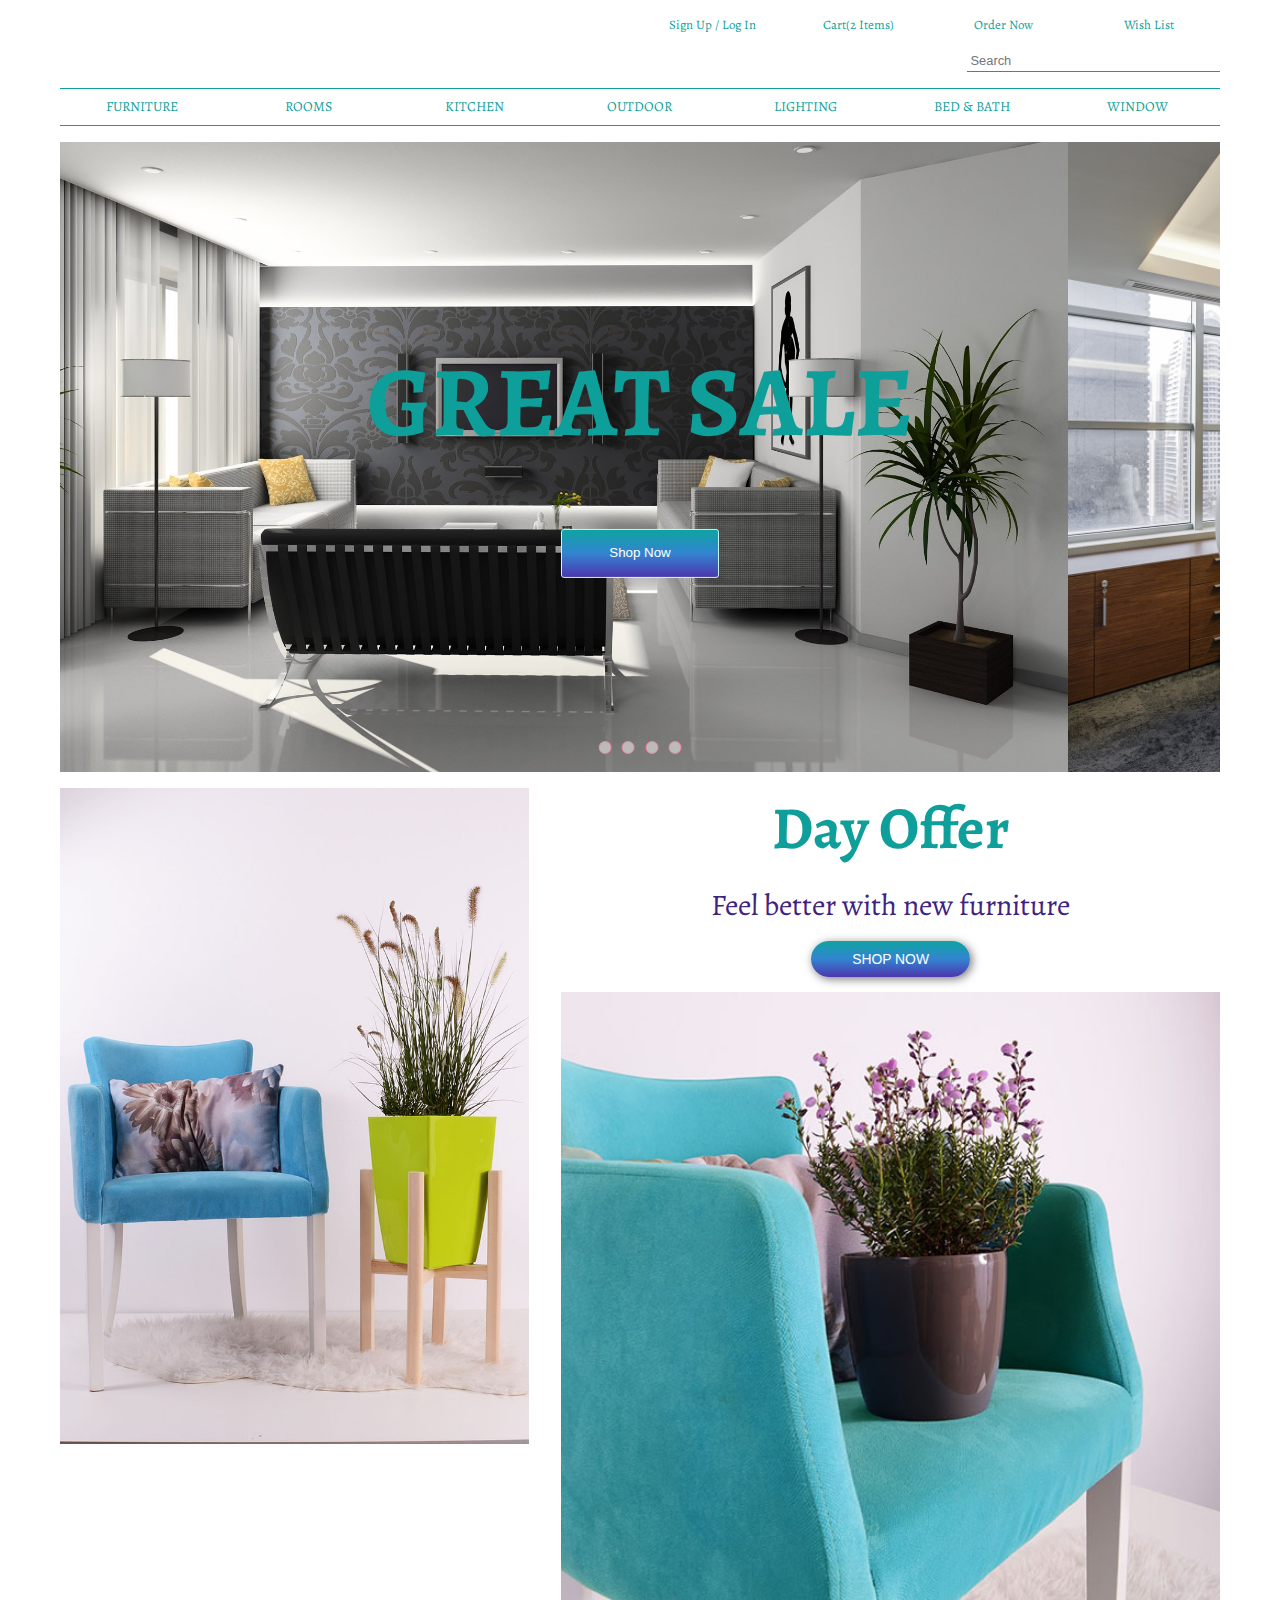
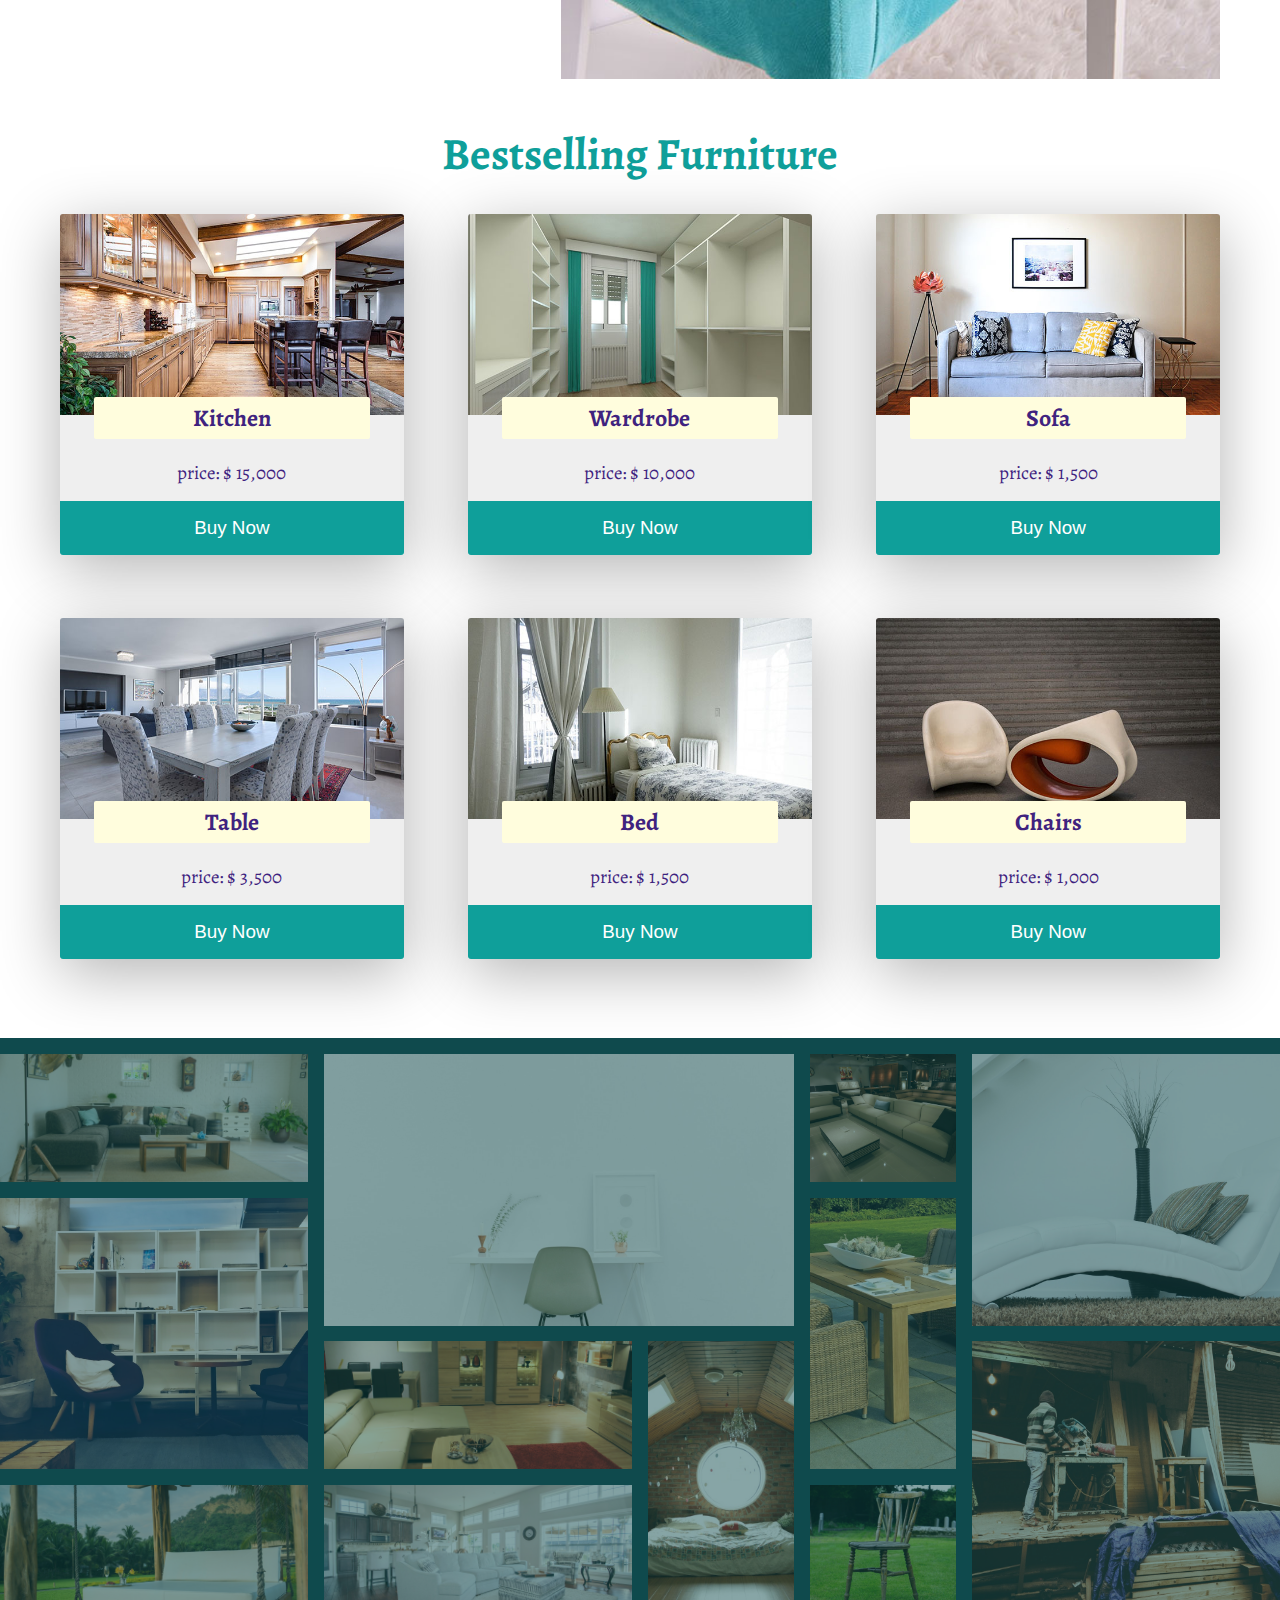
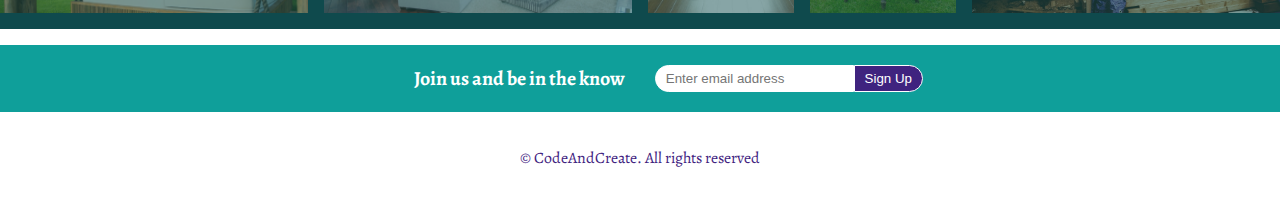
<file: Furnitore Store/index.html>
<!DOCTYPE html>
<html lang="en">
<head>
    <meta charset="UTF-8">
    <meta name="viewport" content="width=device-width, initial-scale=1.0">
    <meta http-equiv="X-UA-Compatible" content="ie=edge">
	<link rel="shortcut icon" type="image/png" href="images/logo.png">
    <link rel="stylesheet" href="https://use.fontawesome.com/releases/v5.2.0/css/all.css" integrity="sha384-hWVjflwFxL6sNzntih27bfxkr27PmbbK/iSvJ+a4+0owXq79v+lsFkW54bOGbiDQ" crossorigin="anonymous">
    <link rel="stylesheet" href="style.css">
    <title>Furniture Store</title>
</head>
<body>

    <!--modal box-->
    <input type="checkbox" id="show-hide-forms" hidden>
    <div class="forms-wrapper">
        <label for="show-hide-forms" class="x-btn">&#10005;</label>
        <input type="checkbox" id="show-form" hidden>
        <div class="show-btns-wrapper">
            <label for="show-form" class="show-form-btn show-signup-form">Sign Up</label>
            <label for="show-form" class="show-form-btn show-login-form">Log In</label>
        </div>

        <form class="signup-form">
            <h3 class="form-heading">Sign Up</h3>
            <div class="fullname-inputs-wrapper">
                <input type="text" placeholder="First Name">
                <input type="text" placeholder="Second Name">
            </div>
            <input type="text" class="form-input" placeholder="Username">
            <input type="email" class="form-input" placeholder="Email Address">
            <input type="password" class="form-input" placeholder="Password">
            <input type="submit" value="SIGN UP" class="form-btn">
        </form>

        <form class="login-form">
            <h3 class="form-heading">Log In</h3>
            <input type="email" class="form-input" placeholder="Email Address">
            <input type="password" class="form-input" placeholder="Password">
            <input type="submit" value="LOG IN" class="form-btn">
        </form>
    </div>
    <!--modal box end-->

    <div class="container">
        <!--navbar-->
        <ul class="social-icons">
            <li class="social-icon-item">
                <a href="#" class="social-icon-link"><i class="fab fa-facebook-square social-icon"></i></a>
            </li>
            <li class="social-icon-item">
                <a href="#" class="social-icon-link"><i class="fab fa-reddit social-icon"></i></a>
            </li>
            <li class="social-icon-item">
                <a href="#" class="social-icon-link"><i class="fab fa-twitter-square social-icon"></i></a>
            </li>
            <li class="social-icon-item">
                <a href="#" class="social-icon-link"><i class="fab fa-instagram social-icon"></i></a>
            </li>
        </ul>

        <nav class="first-nav">
            <ul class="first-nav-list">
                <li class="first-nav-item">
                    <a href="#" class="first-nav-link"><label for="show-hide-forms"><i class="fas fa-sign-in-alt"></i>Sign Up / Log In</label></a>
                </li>
                <li class="first-nav-item">
                    <a href="#" class="first-nav-link"><i class="fas fa-shopping-cart"></i>Cart(<span>2 Items</span>)</a>
                </li>
                <li class="first-nav-item">
                    <a href="#" class="first-nav-link"><i class="fas fa-truck"></i>Order Now</a>
                </li>
                <li class="first-nav-item">
                    <a href="#" class="first-nav-link"><i class="fas fa-heart"></i>Wish List</a>
                </li>
            </ul>
        </nav>

        <div class="search">
            <form class="search-form">
                <input type="text" class="search-input" placeholder="Search">
                <button class="search-btn"><i class="fas fa-search"></i></button>
            </form>

        </div>

        <nav class="second-nav">
            <ul class="second-nav-list">
                <li class="second-nav-item">
                    <a href="#" class="second-nav-link">Furniture</a>
                    <div class="dropdown">
                        <ul class="dropdown-first-list">
                            <li class="dropdown-list-item">
                                <a href="#" class="dropdown-list-link">Sofas</a>
                            </li>
                            <li class="dropdown-list-item">
                                <a href="#" class="dropdown-list-link">Sectionals</a>
                            </li>
                            <li class="dropdown-list-item">
                                <a href="#" class="dropdown-list-link">Daybeds & Chaises</a>
                            </li>
                            <li class="dropdown-list-item">
                                <a href="#" class="dropdown-list-link">Consoles & Credenzas</a>
                            </li>
                            <li class="dropdown-list-item">
                                <a href="#" class="dropdown-list-link">Chairs</a>
                            </li>
                            <li class="dropdown-list-item">
                                <a href="#" class="dropdown-list-link">Benches & Ottomans</a>
                            </li>
                            <li class="dropdown-list-item">
                                <a href="#" class="dropdown-list-link">Dressers & Chests</a>
                            </li>
                            <li class="dropdown-list-item">
                                <a href="#" class="dropdown-list-link">Dining Tables</a>
                            </li>
                        </ul>
                        <ul class="dropdown-second-list">
                            <li class="dropdown-list-item">
                                <a href="#" class="dropdown-list-link">Lampert</a>
                            </li>
                            <li class="dropdown-list-item">
                                <a href="#" class="dropdown-list-link">Baxter</a>
                            </li>
                            <li class="dropdown-list-item">
                                <a href="#" class="dropdown-list-link">Channing</a>
                            </li>
                            <li class="dropdown-list-item">
                                <a href="#" class="dropdown-list-link">Maxime</a>
                            </li>
                            <li class="dropdown-list-item">
                                <a href="#" class="dropdown-list-link">Talitha</a>
                            </li>
                            <li class="dropdown-list-item">
                                <a href="#" class="dropdown-list-link">Rider</a>
                            </li>
                            <li class="dropdown-list-item">
                                <a href="#" class="dropdown-list-link">Goldfinger</a>
                            </li>
                        </ul>
                        <img src="images/dropdown-image.jpg" class="dropdown-image">
                    </div>
                </li>
                <li class="second-nav-item">
                    <a href="#" class="second-nav-link">Rooms</a>
                </li>
                <li class="second-nav-item">
                    <a href="#" class="second-nav-link">Kitchen</a>
                </li>
                <li class="second-nav-item">
                    <a href="#" class="second-nav-link">Outdoor</a>
                </li>
                <li class="second-nav-item">
                    <a href="#" class="second-nav-link">Lighting</a>
                </li>
                <li class="second-nav-item">
                    <a href="#" class="second-nav-link">Bed & Bath</a>
                </li>
                <li class="second-nav-item">
                    <a href="#" class="second-nav-link">Window</a>
                </li>
            </ul>
        </nav>
        <!--end navbar-->

        <!--banner-->
        <section class="banner">
            <div class="banner-content">
                <h1 class="banner-heading">Great Sale</h1>
                <button class="banner-btn">
                    <span class="banner-btn-text-one">Shop Now</span>
                    <span class="banner-btn-text-two">It's Interesting</span>
                </button>
            </div>

            <div class="slideshow">
                <button class="slide-btn slide-btn-1"></button>
                <button class="slide-btn slide-btn-2"></button>
                <button class="slide-btn slide-btn-3"></button>
                <button class="slide-btn slide-btn-4"></button>
                <div class="slideshow-wrapper">
                    <div class="slide">
                        <img src="images/slide-img-1.jpg">
                    </div>
                    <div class="slide">
                        <img src="images/slide-img-2.jpg">
                    </div>
                    <div class="slide">
                        <img src="images/slide-img-3.jpg">
                    </div>
                    <div class="slide">
                        <img src="images/slide-img-4.jpg">
                    </div>
                </div>
            </div>
        </section>

        <!--end banner-->

        <!--day offer-->
        <section class="day-offer">
            <img src="images/day-offer-img-one.jpg" class="day-offer-img-one">
            <h1 class="day-offer-heading">Day Offer</h1>
            <p class="day-offer-paragraph">Feel better with new furniture</p>
            <button class="day-offer-btn">Shop Now</button>
            <img src="images/day-offer-img-two.jpg" class="day-offer-img-two">
        </section>
        <!--end day offer-->

        <!--bestselling furniture-->
        <section class="bestselling-furniture">
            <h1 class="bestselling-furniture-header">
                Bestselling Furniture
            </h1>

            <div class="bestselling-furniture-cards">
                <div class="bestselling-furniture-card">
                    <img src="images/bestsellig-furniture-kitchen.jpg" class="bestselling-furniture-img">
                    <h2 class="bestselling-furniture-heading">Kitchen</h2>
                    <p class="bestselling-furniture-paragraph">price: $ 15,000</p>
                    <button class="bestselling-furniture-btn">Buy Now</button>
                </div>
                <div class="bestselling-furniture-card">
                    <img src="images/bestsellig-furniture-wardrobe.jpg" class="bestselling-furniture-img">
                    <h2 class="bestselling-furniture-heading">Wardrobe</h2>
                    <p class="bestselling-furniture-paragraph">price: $ 10,000</p>
                    <button class="bestselling-furniture-btn">Buy Now</button>
                </div>
                <div class="bestselling-furniture-card">
                    <img src="images/bestsellig-furniture-sofa.jpg" class="bestselling-furniture-img">
                    <h2 class="bestselling-furniture-heading">Sofa</h2>
                    <p class="bestselling-furniture-paragraph">price: $ 1,500</p>
                    <button class="bestselling-furniture-btn">Buy Now</button>
                </div>
                <div class="bestselling-furniture-card">
                    <img src="images/bestsellig-furniture-table.jpg" class="bestselling-furniture-img">
                    <h2 class="bestselling-furniture-heading">Table</h2>
                    <p class="bestselling-furniture-paragraph">price: $ 3,500</p>
                    <button class="bestselling-furniture-btn">Buy Now</button>
                </div>
                <div class="bestselling-furniture-card">
                    <img src="images/bestsellig-furniture-bed.jpg" class="bestselling-furniture-img">
                    <h2 class="bestselling-furniture-heading">Bed</h2>
                    <p class="bestselling-furniture-paragraph">price: $ 1,500</p>
                    <button class="bestselling-furniture-btn">Buy Now</button>
                </div>
                <div class="bestselling-furniture-card">
                    <img src="images/bestsellig-furniture-chairs.jpg" class="bestselling-furniture-img">
                    <h2 class="bestselling-furniture-heading">Chairs</h2>
                    <p class="bestselling-furniture-paragraph">price: $ 1,000</p>
                    <button class="bestselling-furniture-btn">Buy Now</button>
                </div>
            </div>
        </section>

        <!--bestselling furniture end-->

        <!--gallery-->
        <section class="gallery">
            <img src="images/gallery-img-1.jpeg" class="gallery-img gallery-img-1">
            <img src="images/gallery-img-2.jpeg" class="gallery-img gallery-img-2">
            <img src="images/gallery-img-3.jpeg" class="gallery-img gallery-img-3">
            <img src="images/gallery-img-4.jpeg" class="gallery-img gallery-img-4">
            <img src="images/gallery-img-5.jpeg" class="gallery-img gallery-img-5">
            <img src="images/gallery-img-6.jpeg" class="gallery-img gallery-img-6">
            <img src="images/gallery-img-7.jpeg" class="gallery-img gallery-img-7">
            <img src="images/gallery-img-8.jpeg" class="gallery-img gallery-img-8">
            <img src="images/gallery-img-9.jpeg" class="gallery-img gallery-img-9">
            <img src="images/gallery-img-10.jpeg" class="gallery-img gallery-img-10">
            <img src="images/gallery-img-11.jpeg" class="gallery-img gallery-img-11">
            <img src="images/gallery-img-12.jpeg" class="gallery-img gallery-img-12">
        </section>

        <!--end gallery-->

        <!--contact-->
        <section class="contact">
            <h1 class="contact-heading">Join us and be in the know</h1>
            <form class="contact-form">
                <input type="text" class="contact-input" placeholder="Enter email address">
                <input type="submit" class="contact-btn" value="Sign Up">
            </form>
        </section>
        <!--end contact-->

        <!--footer-->
        <footer class="footer">
            <p>&copy; CodeAndCreate. All rights reserved</p>
        </footer>
        <!--end  footer-->

    </div>


</body>
</html>
</file>
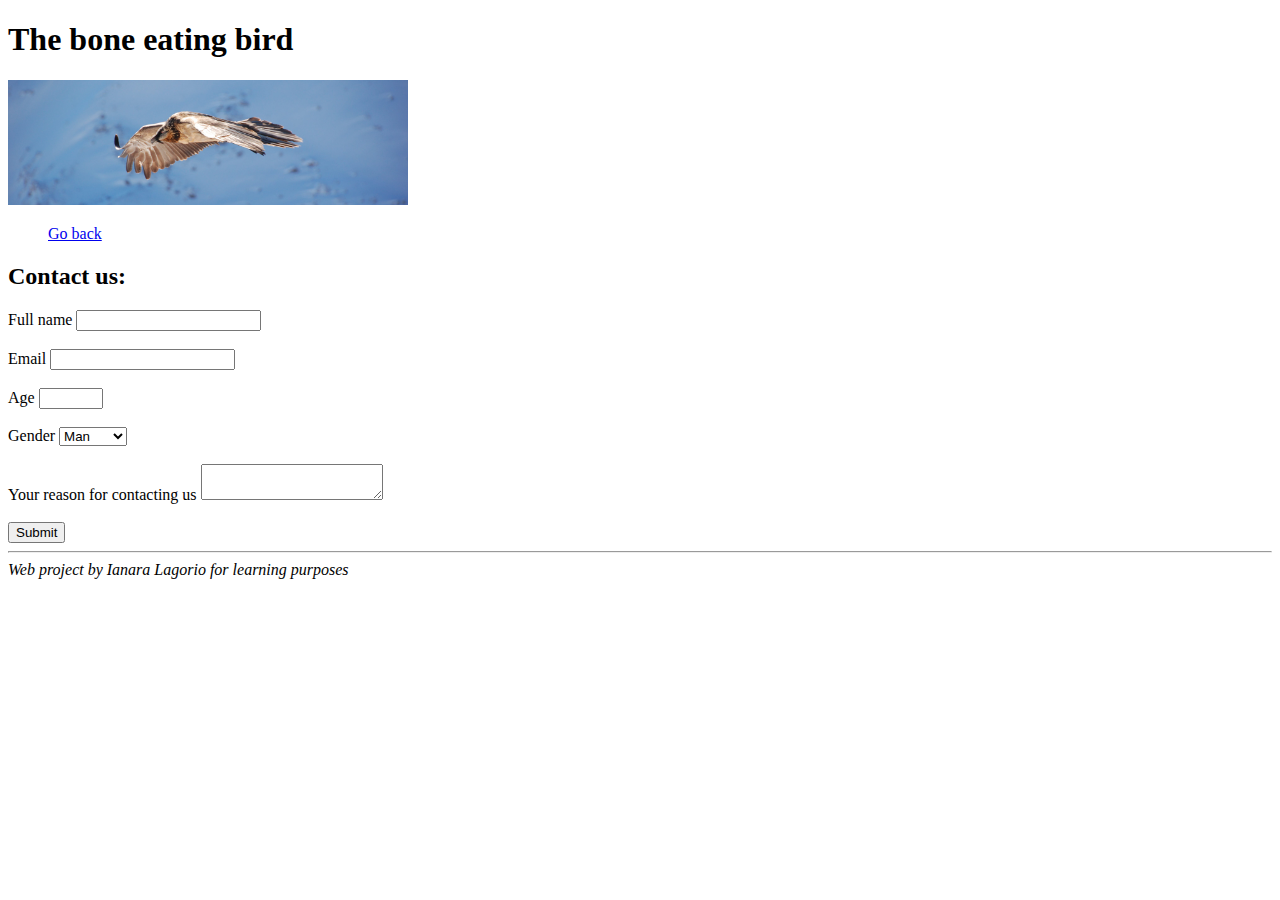
<file: CSS page/contact.html>
<!DOCTYPE html>
<html lang="en">
    <head>
        <meta charset="UTF-8">
        <link rel="icon" type="image/jpg" href="Images/Eye.jpg"/>
        <title>Bearded Vulture</title>
    </head>
    <body>
        <header>
            <h1>The bone eating bird</h1>
            <img src="Images/flight.jpg" width="400" alt="Vulture in flight"/>
            

            <p>
                
            </p>

        <nav>
            <ul>
                <a href="main.html">Go back</a>
                
            </ul>

        </nav>

        </header>

        <main>
            <h2>Contact us:</h2>
            <section id="contact">

                <form>
                    <div>
                        <label for="name">Full name</label>
                        <input type="text" id="name" required>
                    </div>
                    <br/>

                    <div>
                        <label for="mail">Email</label>
                        <input type="email" id="mail" required>
                    </div>
                    <br/>

                    <div>
                        <label for="age">Age</label>
                        <input type="number" id="age" min="0" max="120" required>
                    </div>
                    <br/>

                    <div>
                        <label for="gender">Gender</label>
                        <select id="gender">
                            <option value="man">Man</option>
                            <option value="woman">Woman</option>
                            <option value="other">Other</option>
                        </select>
                    </div>
                    <br/>

                    <div>
                        <label for="motive">Your reason for contacting us</label>
                        <textarea id="motive" required></textarea>
                    </div>
                    <br/>

                    <input type="submit" value="Submit">


                </form>

            </section>

        </main>
        <hr/>

        <footer>
            <i>Web project by Ianara Lagorio for learning purposes</i>        
        </footer>
        
        
    </body>

</html>
</file>
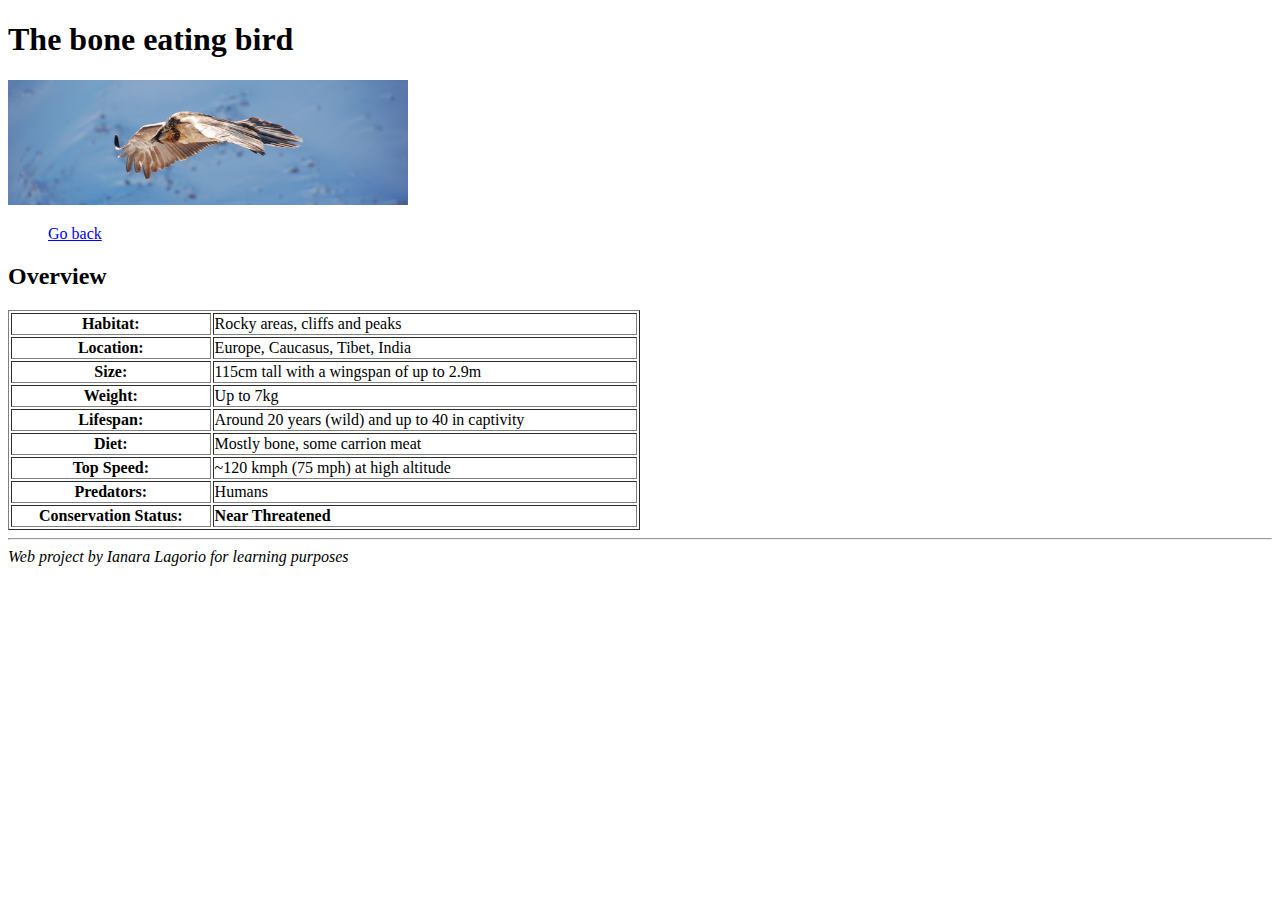
<file: CSS page/data.html>
<!DOCTYPE html>
<html lang="en">
    <head>
        <meta charset="UTF-8">
        <link rel="icon" type="image/jpg" href="Images/Eye.jpg"/>
        <title>Bearded Vulture</title>
    </head>
    <body>
        <header>
            <h1>The bone eating bird</h1>
            <img src="Images/flight.jpg" width="400" alt="Vulture in flight"/>
            

            <p>
                
            </p>

        <nav>
            <ul>
                <a href="main.html">Go back</a>
                
            </ul>

        </nav>

        </header>

        <main>
            <h2>Overview</h2>
            <section id="data">

                <table border="1" style="width:50%">
                    <tr>
                        <th>Habitat:</th>
                        <td>Rocky areas, cliffs and peaks</td>
                    </tr>
                    <tr>
                        <th>Location:</th>
                        <td>Europe, Caucasus, Tibet, India</td>
                    </tr>
                    <tr>
                        <th>Size:</th>
                        <td>115cm tall with a wingspan of up to 2.9m</td>
                    </tr>
                    <tr>
                        <th>Weight:</th>
                        <td>Up to 7kg</td>
                    </tr>
                    <tr>
                        <th>Lifespan:</th>
                        <td>Around 20 years (wild) and up to 40 in captivity</td>
                    </tr>
                    <tr>
                        <th>Diet:</th>
                        <td>Mostly bone, some carrion meat</td>
                    </tr>
                    <tr>
                        <th>Top Speed:</th>
                        <td>~120 kmph (75 mph) at high altitude</td>
                    </tr>
                    <tr>
                        <th>Predators:</th>
                        <td>Humans</td>
                    </tr>
                    <tr>
                        <th>Conservation Status:</th>
                        <td><b>Near Threatened</b></td>
                    </tr>
                   
                </table>

            </section>

        </main>
        <hr/>

        <footer>
            <i>Web project by Ianara Lagorio for learning purposes</i>        
        </footer>
        



        
    </body>

</html>
</file>
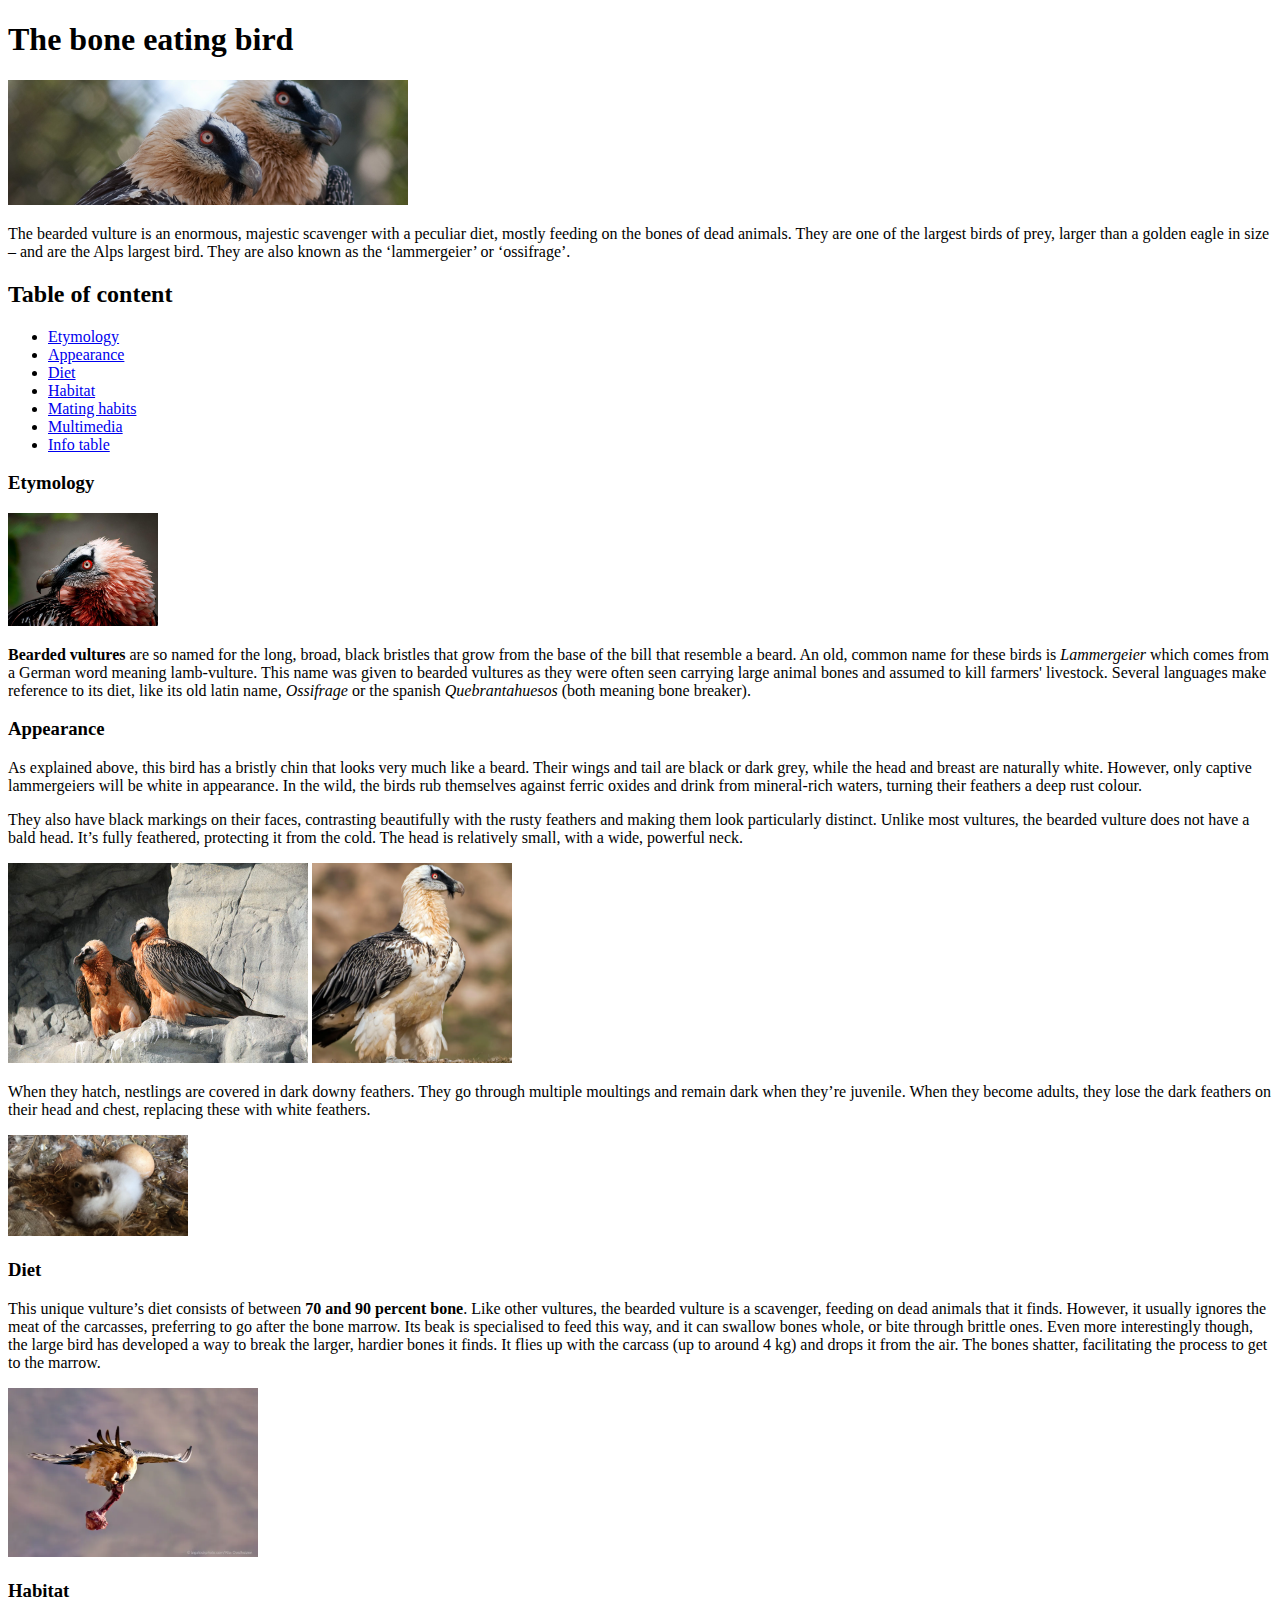
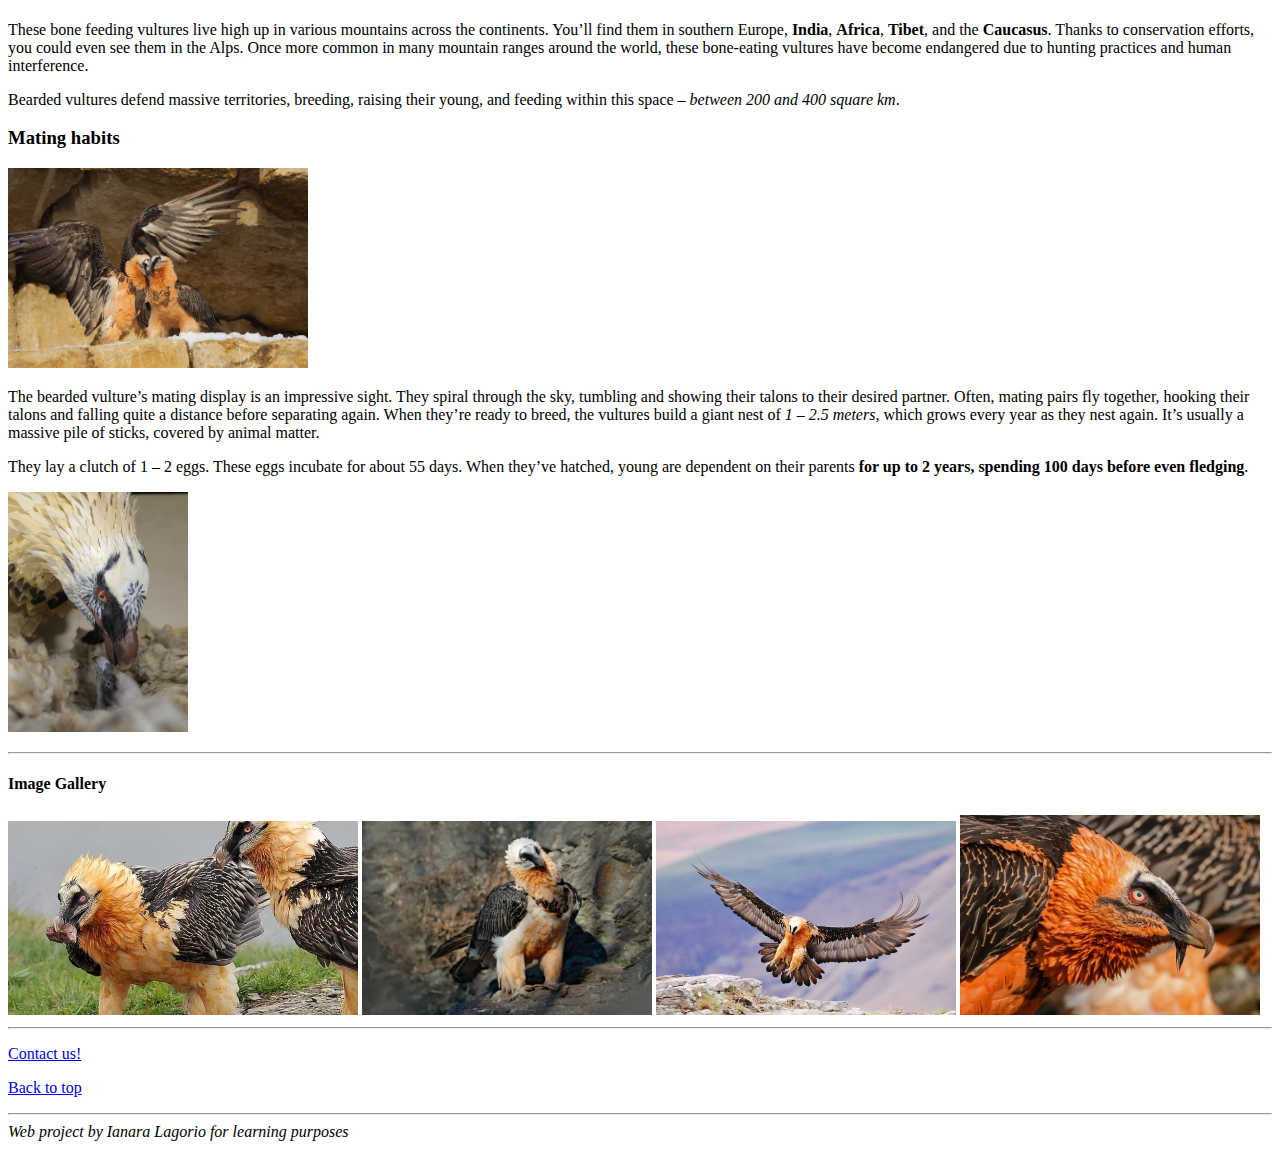
<file: CSS page/main.html>
<!DOCTYPE html>
<html lang="en">
    <head>
        <meta charset="UTF-8">
        <link rel="icon" type="image/jpg" href="Images/Eye.jpg"/>
        <title>Bearded Vulture</title>
    </head>
    <body>
        <header>
            <a id="top"></a>
            <h1>The bone eating bird</h1>
            <img src="Images/two-headshots.jpg" width="400" alt="Headshot of two vultures"/>

            <p>
                The bearded vulture is an enormous, majestic scavenger with a peculiar diet, mostly feeding on the bones of dead animals.

                They are one of the largest birds of prey, larger than a golden eagle in size – and are the Alps largest bird. They are also known as the ‘lammergeier’ or ‘ossifrage’.
            </p>

        <h2>Table of content </h2>
        <nav>
            <ul>
        
                <li><a href="#etymology">Etymology</a></li>
                <li><a href="#appearance">Appearance</a></li>
                <li><a href="#diet">Diet</a></li>
                <li><a href="#habitat">Habitat</a></li>
                <li><a href="#mating_habits">Mating habits</a></li>
                <li><a href="multimedia.html">Multimedia</a></li>
                <li><a href="data.html">Info table</a></li>
                
    
            </ul>

        </nav>

        </header>

        <main>

            <section>
                <article>
                    <a id="etymology"></a>
                    <h3>Etymology</h3>
                    <img src="Images/head.jpg" width="150" alt="Headshot of a vulture"/>
                    <p>
                        <b>Bearded vultures</b> are so named for the long, broad, black bristles that grow from the base of the bill that resemble a beard.
    
                        An old, common name for these birds is <i>Lammergeier</i> which comes from a German word meaning lamb-vulture. This name was given to bearded vultures as they were often seen carrying large animal bones and assumed to kill farmers' livestock. 
                        Several languages make reference to its diet, like its old latin name, <i>Ossifrage</i> or the spanish <i>Quebrantahuesos</i> (both meaning bone breaker).
                    </p>
                 </article>
                    <a id="appearance"></a>
                    <h3>Appearance</h3>
                    <p>
                    As explained above, this bird has a bristly chin that looks very much like a beard. Their wings and tail are black or dark grey, while the head and breast are naturally white.

                    However, only captive lammergeiers will be white in appearance. In the wild, the birds rub themselves against ferric oxides and drink from mineral-rich waters, turning their feathers a deep rust colour.
                    <p>
                        They also have black markings on their faces, contrasting beautifully with the rusty feathers and making them look particularly distinct.
                        Unlike most vultures, the bearded vulture does not have a bald head. It’s fully feathered, protecting it from the cold. The head is relatively small, with a wide, powerful neck.
                    </p>

                    <img src="Images/vultures-on-cliff.jpg" width="300" alt="A pair on a cliff"/>
                    <img src="Images/WhitePlumage.jpg" width="200" alt="A vulture with natural white plumage"/>

                    <p>
                        When they hatch, nestlings are covered in dark downy feathers. They go through multiple moultings and remain dark when they’re juvenile. When they become adults, they lose the dark feathers on their head and chest, replacing these with white feathers.
                    </p>

                    <img src="Images/chick-and-egg.jpg" width="180" alt="Vulture chick and an egg"/>
                   
                 </p>
              </article>

                <article>
                    <a id="diet"></a>
                    <h3>Diet</h3>
                    <p>
                        This unique vulture’s diet consists of between <b>70 and 90 percent bone</b>. Like other vultures, the bearded vulture is a scavenger, feeding on dead animals that it finds.

                        However, it usually ignores the meat of the carcasses, preferring to go after the bone marrow. Its beak is specialised to feed this way, and it can swallow bones whole, or bite through brittle ones.
                        Even more interestingly though, the large bird has developed a way to break the larger, hardier bones it finds. It flies up with the carcass (up to around 4 kg) and drops it from the air. The bones shatter, facilitating the process to get to the marrow.
                    </p>

                    <img src="Images/Bearded-Vulture-with-bone.jpg" width="250" alt="Vulture carrying a bone"/>

                 </article>

                 <article>
                    <a id="habitat"></a>
                    <h3>Habitat</h3>
                    <p>
                        These bone feeding vultures live high up in various mountains across the continents. You’ll find them in southern <b></b>Europe, <b>India</b>, <b>Africa</b>, <b>Tibet</b>, and the <b>Caucasus</b>. Thanks to conservation efforts, you could even see them in the Alps.
                        Once more common in many mountain ranges around the world, these bone-eating vultures have become endangered due to hunting practices and human interference.
                       <p>
                        Bearded vultures defend massive territories, breeding, raising their young, and feeding within this space – <i>between 200 and 400 square km</i>.
                       </p>

                    </p>
                 </article>

                 <article>
                    <a id="mating_habits"></a>
                    <h3>Mating habits</h3>
                    <img src="Images/vulture-pair.jpg" width="300" alt="A pair of vultures"/>

                    <p>
                        The bearded vulture’s mating display is an impressive sight. They spiral through the sky, tumbling and showing their talons to their desired partner. Often, mating pairs fly together, hooking their talons and falling quite a distance before separating again.
                        When they’re ready to breed, the vultures build a giant nest of <i>1 – 2.5 meters</i>, which grows every year as they nest again. It’s usually a massive pile of sticks, covered by animal matter.
                       <p>
                        They lay a clutch of 1 – 2 eggs. These eggs incubate for about 55 days. When they’ve hatched, young are dependent on their parents <b>for up to 2 years, spending 100 days before even fledging</b>.
                       </p>

                       <img src="Images/Parent-and-child.jpg" width="180" alt="Parent vulture with chick"/>
                    </p>
                    <hr/>
                    <h4>Image Gallery</h4>

                    <img src="Images/Bearded-Vulture.jpg" width="350" alt="Two vultures"/>
                    <img src="Images/Gypaetus-barbatus.jpg" width="290" alt="Vulture tilting its head"/>
                    <img src="Images/Open-wings.jpg" width="300" alt="Vulture about to land"/>
                    <img src="Images/bearded-vulture-closeup.jpg" width="300" alt="Close up of a vulture's profile"/>

                 </article>
               
               

            </section>


        </main>
        <hr/>

        <p><a href="contact.html">Contact us!</a></p>
        <p><a href="#top">Back to top</a></p>

        <hr/>

        <footer>
            <i>Web project by Ianara Lagorio for learning purposes</i>
        </footer>
        



        
    </body>

</html>
</file>
<file: Furnitore Store/style.css>
@import url("https://fonts.googleapis.com/css2?family=Alegreya:ital,wght@0,400;0,500;0,600;0,700;1,400;1,500;1,600;1,700&family=Josefin+Sans:ital,wght@0,100;0,200;0,300;0,400;0,500;0,600;0,700;1,100;1,200;1,300;1,400;1,500;1,600;1,700&display=swap");

html {
  font-size: 62%;
}

body {
  box-sizing: border-box;
  font-family: "Alegreya", serif;
}

* {
  margin: 0;
  padding: 0;
}

/*navbar*/

.container {
  display: grid;
  grid-template-columns: minmax(6rem, 1fr) repeat(8, minmax(min-content, 16rem)) minmax(6rem, 1fr);
  grid-template-rows: repeat(3, min-content) 70vh repeat(5, min-content);
  grid-row-gap: 1.6rem;
  margin-top: 1.6rem;
}

.social-icons {
  grid-column: 2 / 4;
  grid-row: 1 / 2;
  list-style: none;
  display: grid;
  grid-template-columns: repeat(auto-fit, minmax(5rem, 1fr));
  align-items: center;
}

.social-icon {
  font-size: 1.8rem;
  color: #0f9f9a;
  transition: all 0.2s;
}

.social-icon:hover {
  color: #0f9f9a;
  transform: rotateZ(360deg);
}

.first-nav {
  grid-column: 6 / 10;
  grid-row: 1 / 2;
}

.first-nav-list {
  display: grid;
  grid-template-columns: repeat(auto-fit, minmax(10rem, 1fr));
  list-style: none;
}

.first-nav-link {
  text-decoration: none;
  font-size: 1.8rem;
  color: #0f9f9a;
  display: inline-block;
  width: 100%;
  text-align: center;
}

.first-nav-link::after {
  content: "";
  width: 0;
  height: 0.1rem;
  background-color: #0f9f9a;
  display: block;
  margin: auto;
  transition: width 0.2s cubic-bezier(0.3, 0, 0.9, 0.6);
}

.first-nav-link:hover::after {
  width: 100%;
}

.first-nav-link {
  font-size: 1.3rem;
  color: #0f9f9a;
}

.first-nav-link i {
  font-size: 1.3rem;
  margin-right: 0.3rem;
}

.search {
  grid-column: 8 / 10;
  grid-row: 2 / 3;
}

.search-form {
  display: grid;
  grid-template-columns: repeat(10, 10%);
}

.search-input {
  grid-column: 3 / 11;
  grid-row: 1 / 2;
  padding: 0.3rem 0.4rem;
  font-size: 1.3rem;
  border: none;
  border-bottom: 0.1rem solid #0f9f9a;
  outline: none;
}

.search-btn {
  grid-column: 10 / 11;
  grid-row: 1 / 2;
  border: none;
  background-color: transparent;
  cursor: pointer;
}

.second-nav {
  grid-column: 2 / 10;
  grid-row: 3 / 4;
  border-top: .1rem solid #0f9f9a;
  border-bottom: .1rem solid #0f9f9a;
}

.second-nav-list {
  display: grid;
  grid-template-columns: repeat(auto-fit, minmax(10rem, 1fr));
  list-style: none;
}

.second-nav-link {
    text-align: center;
    display: grid;
    text-transform: uppercase;
    text-decoration: none;
    font-size: 1.4rem;
    color: #0f9f9a;
    padding: .8rem 0;
    transition: all .5s .3s;
}

.second-nav-item:hover .second-nav-link {
    background-color: #0f9f9a;
    color: #fff;
}


.second-nav-link::before,
.second-nav-link::after {
    content: "";
    width: 0;
    height: .1rem;
    background-color: #0f9f9a;
    display: block;
    transition: width .3s cubic-bezier(.40, 0, .88, .39), background-color .5s .3s;
}

.second-nav-link::after {
    justify-self: end;
}

.second-nav-item:hover .second-nav-link::before,
.second-nav-item:hover .second-nav-link::after {
    width: 100%;
    background-color: #fff;
}

.second-nav-item:first-child {
    position: relative;

}


.dropdown {
    position: absolute;
    top: 100%;
    width: 70rem;
    background-color: #f3cbd6;
    padding: 1.6rem;
    display: grid;
    grid-template-columns: repeat(7, 10rem);
    visibility: hidden;
    opacity: 0;
    transition: all 1s;
    z-index: 100;
}

.second-nav-item:first-child:hover .dropdown {
    visibility: visible;
    opacity: 1;
}

.dropdown-first-list {
    grid-column: 1 / 3;
}

.dropdown-second-list {
    grid-column: 3 / 5;
}

.dropdown-image {
    grid-column: 5 / 11;
    width: 100%;
}

.dropdown-list-item {
    list-style: none;
}

.dropdown-list-link {
    font-size: 1.3rem;
    text-decoration: none;
    text-transform: uppercase;
    color: #0f9f9a;
    margin: 0 0 1rem 1.6rem;
    display: block;
}

.dropdown-list-link:hover {
    color: #207795;
}

/*end navbar*/

/*banner*/

.banner {
    grid-column: 2 / 10;
    grid-row: 4 / 5;
    position: relative;
}

.banner-content {
    position: absolute;
    top: 50%;
    left: 50%;
    transform: translate(-50%, -50%);
    text-transform: uppercase;
    text-align: center;
    z-index: 50;
}

.banner-heading {
    font-size: 10rem;
    color: #0f9f9a;
    margin-bottom: 6rem;
}

.banner-btn {
    width: 16rem;
    height: 5rem;
    background: linear-gradient(to top, #4c36ae, #3384d0, rgb(14, 163, 161));
    color: #fff;
    border: .1rem solid #c5f8f7;
    border-radius: .3rem;
    outline: none;
    position: relative;
    overflow: hidden;
}

.banner-btn-text-one {
    position: absolute;
    top: 50%;
    left: 0;
    transform: translateY(-50%);
    width: 100%;
    transition: top .2s;
}

.banner-btn-text-two {
    position: absolute;
    top: 150%;
    left: 0;
    transform: translateY(-50%);
    width: 100%;
    transition: top .2s;
}

.banner-btn:hover .banner-btn-text-one {
    top: -100%;
}

.banner-btn:hover .banner-btn-text-two {
    top: 50%;
}

.slideshow {
    height: 100%;
    overflow: hidden;
}

.slideshow-wrapper {
    display: flex;
    width: 400%;
    height: 100%;
    position: relative;
    animation: slideshow 20s infinite;
}

.slide img {
    width: 100%;
    height: 100%;
    object-fit: cover;
}

@keyframes slideshow {
    0% {left: 0}
    10% {left: 0}
    15% {left: -100%}
    25% {left: -100%}
    30% {left: -200%}
    40% {left: -200%}
    45% {left: -300%}
    55% {left: -300%}
    60% {left: -200%}
    70% {left: -200%}
    75% {left: -100%}
    85% {left: -100%}
    90% {left: 0}
}

.slide-btn {
    width: 1.3rem;
    height: 1.3rem;
    background-color: #bbb;
    border: .2rem solid #ee81ac;
    border-radius: 50%;
    cursor: pointer;
    outline: none;
    position: absolute;
    top: 95%;
    transform: translateX(-50%);
    z-index: 10;
}

.slide-btn:focus {
    background-color: #c896c7;
}

.slide-btn-1 {
    left: 47%;
}

.slide-btn-2 {
    left: 49%;
}

.slide-btn-3 {
    left: 51%;
}

.slide-btn-4 {
    left: 53%;
}

.slide-btn-1:focus ~ .slideshow-wrapper {
    animation: none;
    left: 0;
}

.slide-btn-2:focus ~ .slideshow-wrapper {
    animation: none;
    left: -100%;
}

.slide-btn-3:focus ~ .slideshow-wrapper {
    animation: none;
    left: -200%;
}

.slide-btn-4:focus ~ .slideshow-wrapper {
    animation: none;
    left: -300%;
}

/*end banner*/

/*day offer*/
.day-offer {
    grid-column: 2 / 10;
    grid-row: 5 / 6;
    display: grid;
    grid-template-columns: repeat(4, 1fr);
    grid-template-rows: repeat(4, min-content);
    grid-gap: 1.6rem 3.2rem;
    justify-items: center;
}

.day-offer-img-one {
    grid-column: 1 / 3;
    grid-row: 1 / 11;
    width: 100%;
}

.day-offer-heading {
    grid-column: 3 / 11;
    grid-row: 1 / 2;
    font-size: 6rem;
    color: #0f9f9a;
}

.day-offer-paragraph {
    grid-column: 3 / 11;
    grid-row: 2 / 3;
    font-size: 3rem;
    color: #3f237f;
}

.day-offer-btn {
    grid-column: 3 / 11;
    grid-row: 3 / 4;
    width: 16rem;
    padding: 1rem;
    font-size: 1.4rem;
    color: #fff;
    background: linear-gradient(to top, #4c36ae, #3384d0, rgb(14, 163, 161));
    border: none;
    border-radius: 5rem;
    text-transform: uppercase;
    outline: none;
    box-shadow: .2rem .2rem 1rem #777777;
}

.day-offer-btn:hover {
    box-shadow: .2rem .2rem 2rem #777777;
}

.day-offer-img-two {
    grid-column: 3 / 11;
    grid-row: 4 / 11;
    width: 100%;
    align-self: end;
}
/*end day offer*/

/*bestselling furniture*/

.bestselling-furniture {
    grid-column: 2 / 10;
    grid-row: 6 / 7;
}

.bestselling-furniture-header {
    font-size: 4.5rem;
    color: #0f9f9a;
    text-align: center;
    margin: 3rem 0;
}

.bestselling-furniture-cards {
    display: grid;
    grid-template-columns: repeat(auto-fit, minmax(30rem, 1fr));
    grid-gap: 6.4rem;
}

.bestselling-furniture-card {
    background-color: #efefef;
    box-shadow: 0 1.5rem 6rem rgba(0, 0, 0, .3);
}

.bestselling-furniture-img {
    width: 100%;
    border-radius: .3rem .3rem 0 0;
}

.bestselling-furniture-heading {
    background-color: #fffddd;
    width: 80%;
    margin: auto;
    text-align: center;
    font-size: 2.4rem;
    color: #3f237f;
    padding: .5rem 0;
    border-radius: .2rem;
    transform: translateY(-50%);
}

.bestselling-furniture-paragraph {
    font-size: 1.9rem;
    color: #3f237f;
    text-align: center;
    margin-bottom: 1.6rem;
}

.bestselling-furniture-btn {
    width: 100%;
    padding: 1.6rem 0;
    background-color: #0f9f9a;
    font-size: 1.9rem;
    color: #fff;
    border: none;
    border-radius: 0 0 .3rem .3rem;
}

.bestselling-furniture-btn:hover {
    background-color: #c896c7;
}

/*bestselling furniture end*/

/*gallery*/
.gallery {
    grid-column: 1 / -1;
    grid-row: 7 / 8;
    display: grid;
    grid-template-columns: repeat(8, minmax(1rem, 1fr));
    grid-template-rows: repeat(4, 10vw);
    grid-gap: 1.6rem;
    margin-top: 6.4rem;
    background-color: #0f4a4d;
    padding: 1.6rem 0;
}

.gallery-img {
    width: 100%;
    height: 100%;
    object-fit: cover;
    opacity: .5;
    transition: opacity .5s;
}

.gallery-img:hover {
    opacity: 1;
}

.gallery-img-1 {
    grid-column: 1 / 3;
    grid-row: 1 / 2;
}

.gallery-img-2 {
    grid-column: 3 / 6;
    grid-row: 1 / 3;
}

.gallery-img-3 {
    grid-column: 6 / 7;
    grid-row: 1 / 2;
}

.gallery-img-4 {
    grid-column: 7 / 9;
    grid-row: 1 / 3;
}

.gallery-img-5 {
    grid-column: 1 / 3;
    grid-row: 2 / 4;
}

.gallery-img-6 {
    grid-column: 3 / 5;
    grid-row: 3 / 4;
}

.gallery-img-7 {
    grid-column: 6 / 7;
    grid-row: 2 / 4;
}

.gallery-img-8 {
    grid-column: 5 / 6;
    grid-row: 3 / 5;
}

.gallery-img-9 {
    grid-column: 1 / 3;
    grid-row: 4 / 5;
}

.gallery-img-10 {
    grid-column: 3 / 5;
    grid-row:4 / 5;
}

.gallery-img-11 {
    grid-column: 6 / 7;
    grid-row: 4 / 5;
}

.gallery-img-12 {
    grid-column: 7 / 9;
    grid-row: 3 / 5
}
/*end gallery*/

/*contact*/
.contact {
    grid-column: 1 / -1;
    grid-row: 8 / 9;
    display: grid;
    grid-template-columns: repeat(2, 1fr);
    grid-column-gap: 3rem;
    background-color: #0f9f9a;
    padding: 2rem 0;
}

.contact-heading {
    justify-self: end;
    font-size: 2rem;
    color: #fff;
}

.contact-form {
    display: flex;
}

.contact-form input {
    outline: none;
    padding: .4rem 1rem;
    border: .1rem solid #fff;
}

.contact-input {
    border-radius: 5rem 0 0 5rem;
    border-right: none;
}

.contact-btn {
    background-color: #3f237f;
    color: #fff;
    border-radius: 0 5rem 5rem 0;
    border-left: none;
    transition: background-color .2s;
}

.contact-btn:hover {
    background-color: #c896c7;
}
/*end contact*/

/*footer*/
.footer {
    grid-column: 2 / 10;
    grid-row: 9 / 10;
    text-align: center;
    font-size: 1.6rem;
    padding: 2rem 0 3rem 0;
    color: #3f237f;
}
/*end footer*/

/*modal box*/
.forms-wrapper {
    background-color: #eee;
    position: fixed;
    top: 25%;
    left: 50%;
    transform: translateX(-50%);
    z-index: 1000;
    padding: 2rem;
    border: .1rem solid #a24aaf;
    border-radius: .3rem;
    display: none;
}

.show-btns-wrapper {
    display: flex;
    padding: 1rem;
}

.show-form-btn {
    flex: 0 1 50%;
    background-color: #0f9f9a;
    font-size: 1.5rem;
    color: #fff;
    padding: 1rem;
    text-transform: uppercase;
    letter-spacing: .2rem;
    text-align: center;
    border: .1rem solid #eee;
    cursor: pointer;
}

.form-heading {
    font-size: 2rem;
    color: #0f9f9a;
    text-transform: uppercase;
    padding: 1rem 0 0 .2rem;
}

.forms-wrapper form {
    width: 50rem;
    padding: 1rem;
}

.forms-wrapper form input:not(.form-btn) {
    background-color: #fff;
    color: #777;
    padding: 1.3rem;
    margin: .3rem 0;
    border: .2rem solid #eee;
    box-sizing: border-box;
    outline: none;
}

.fullname-inputs-wrapper {
    display: flex;
}

.fullname-inputs-wrapper input {
    width: 50%;
}

.form-input {
    width: 100%;
}

.form-btn {
    width: 35%;
    background-color: #c896c7;
    color: #fff;
    letter-spacing: .3rem;
    padding: 1rem;
    border: none;
    margin-top: .5rem;
}

.x-btn {
    font-size: 2rem;
    color: #0f9f9a;
    font-weight: bolder;
    position: absolute; 
    bottom: 3.3rem;
    right: 3.5rem;
    cursor: pointer;
}

.login-form {
    display: none;
}

.show-signup-form {
    color: #888;
    background-color: #5e9b99;
    pointer-events: none;
}

#show-form:checked ~ .show-btns-wrapper .show-login-form {
    color: #888;
    background-color: #0f9f9a;
    pointer-events: none;
}

#show-form:checked ~ .show-btns-wrapper .show-signup-form {
    color: #fff;
    background-color: #0f9f9a;
    pointer-events: initial;
}

#show-form:checked ~ .signup-form {
    display: none;
}

#show-form:checked ~ .login-form {
    display: block;
}

#show-hide-forms:checked ~ .forms-wrapper {
    display: block;
    animation: anim .5s;
}

#show-hide-forms:checked ~ .container {
    pointer-events: none;
    opacity: .6;
}

.first-nav-link label {
    cursor: pointer;
}

@keyframes anim {
    0% {
        left: 40%;
    }

    50% {
        left: 60%;
    }
    75% {
        left: 45%;
    }
    100% {
        left: 50%;
    }
}
/*modal box end*/

@media(max-width: 600px) {
    .container {
        grid-template-columns: minmax(1rem, 1fr) repeat(8, minmax(min-content, 16rem)) minmax(1rem, 1fr);
    }

    .first-nav-list {
        grid-template-columns: repeat(auto-fit, minmax(5rem, 1fr));
        grid-row-gap: 1rem;
    }

    .social-icons {
        grid-column: 2 / 7;
        grid-template-columns: repeat(auto-fit, minmax(2rem, 1fr));
    }

    .dropdown {
        width: 30rem;
        grid-template-columns: repeat(4, 7.5rem);
    }

    .dropdown-image {
        display: none;
    }

    .banner-heading {
        font-size: 4rem;
    }

    .banner-btn {
        transform: translateY(-2.5);
        height: 3.5rem;
    }

    .slide-btn {
        top: 90%;
    }

    .slide-btn-1 {
        left: 44%;
    }
    
    .slide-btn-2 {
        left: 48%;
    }
    
    .slide-btn-3 {
        left: 52%;
    }
    
    .slide-btn-4 {
        left: 56%;
    }

    .day-offer {
        grid-column-gap: 1.4rem;
    }

    .day-offer-heading {
        font-size: 3rem;
    }

    .day-offer-paragraph {
        font-size: 1.6rem;
        text-align: center;
    }

    .gallery {
        grid-gap: 1rem;
        padding: 1rem;
    }

    .contact {
        grid-template-columns: 1fr;
        grid-row-gap: 2rem;
    }

    .contact-heading {
        font-size: 1.8rem;
        justify-self: center;
    }

    .contact-form {
        justify-self: center;
    }

    .forms-wrapper form {
        width: 30rem;
    }
}
</file>
